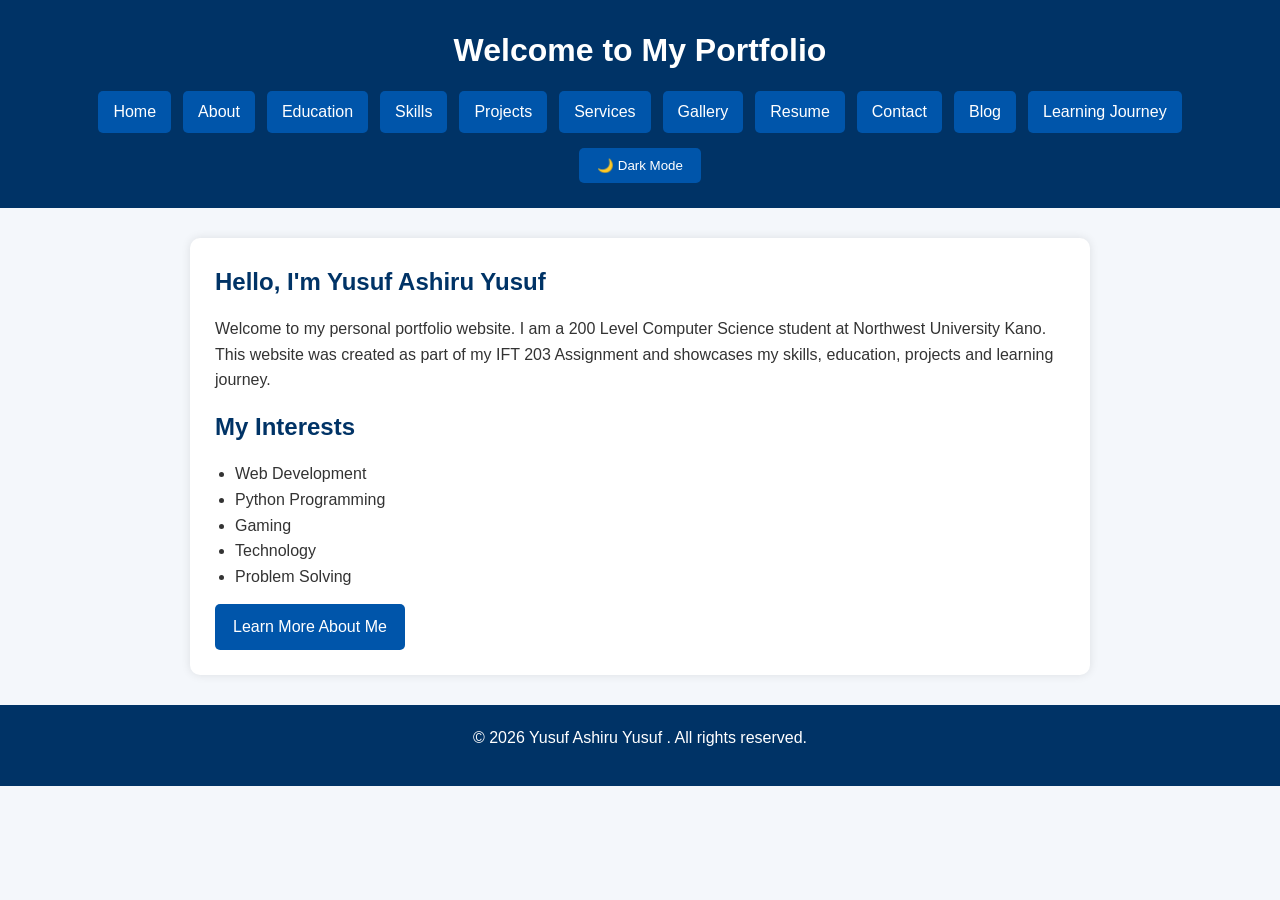
<file: index.html>
<!DOCTYPE html>
<html lang="en">
<head>
    <meta charset="UTF-8">
    <meta name="viewport" content="width=device-width, initial-scale=1.0">
    <title>Home</title>
    <link rel="stylesheet" href="style.css">
</head>
<body>

<header>
    <h1>Welcome to My Portfolio</h1>

    <nav>
    <a href="index.html">Home</a>
    <a href="about.html">About</a>
    <a href="education.html">Education</a>
    <a href="skills.html">Skills</a>
    <a href="projects.html">Projects</a>
    <a href="services.html">Services</a>
    <a href="gallery.html">Gallery</a>
    <a href="resume.html">Resume</a>
    <a href="contact.html">Contact</a>
    <a href="blog.html">Blog</a>
    <a href="learning.html">Learning Journey</a>
</nav>
    <button onclick="toggleDarkMode()" class="btn">
    🌙 Dark Mode
</button>
</header>

<section>

<h2>Hello, I'm Yusuf Ashiru Yusuf</h2>

<p>
Welcome to my personal portfolio website.
I am a 200 Level Computer Science student at Northwest University Kano.
This website was created as part of my IFT 203 Assignment and showcases my skills, education, projects and learning journey.
</p>

<h2>My Interests</h2>

<ul>
<li>Web Development</li>
<li>Python Programming</li>
<li>Gaming</li>
<li>Technology</li>
<li>Problem Solving</li>
</ul>

<a href="about.html" class="btn">Learn More About Me</a>

</section>

<footer>
    <p>&copy; 2026 Yusuf Ashiru Yusuf . All rights reserved.</p>
</footer>
<script src="script.js"></script>
</body>
</html>
</file>
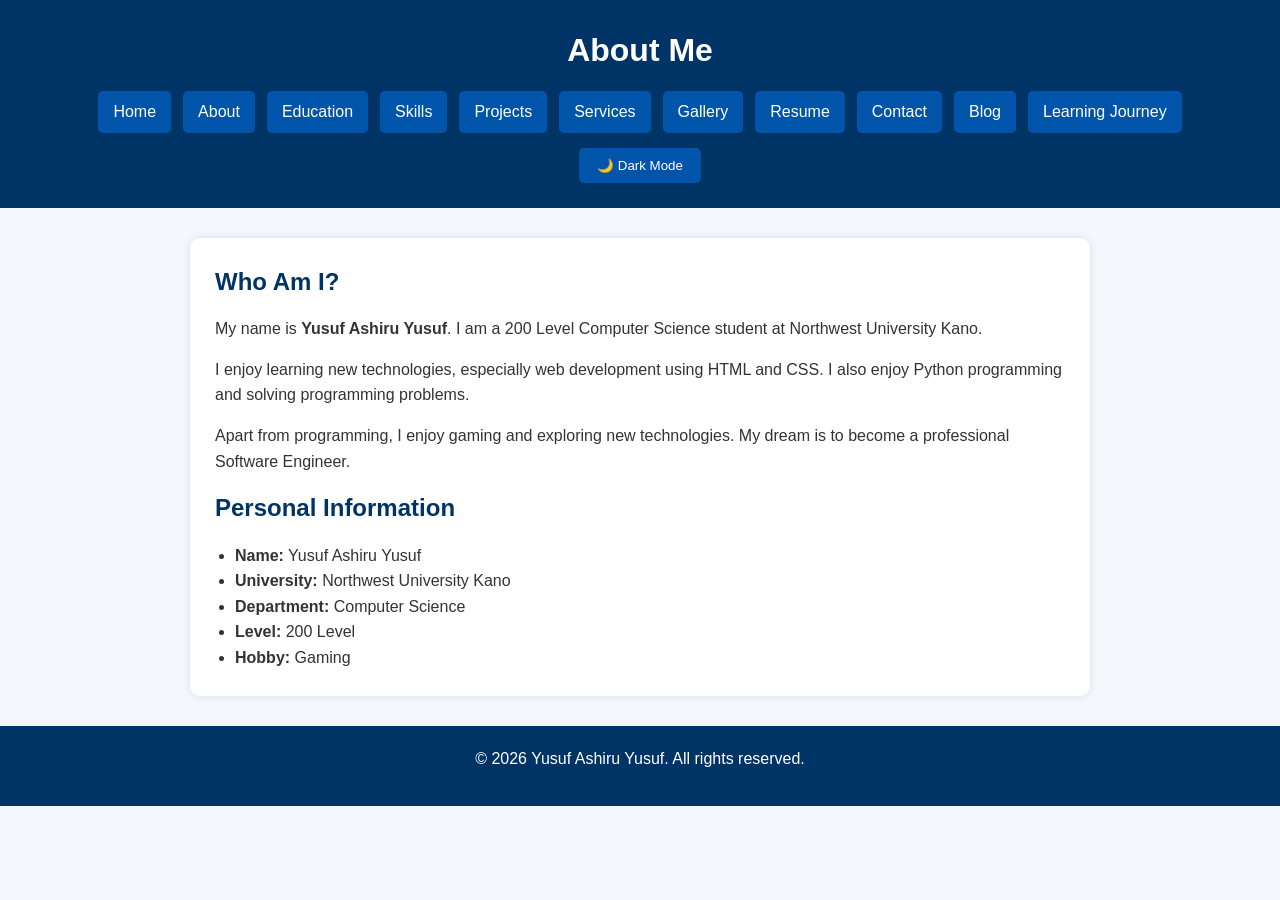
<file: about.html>
<!DOCTYPE html>
<html lang="en">
<head>
<meta charset="UTF-8">
<meta name="viewport" content="width=device-width, initial-scale=1.0">
<title>About Me</title>
<link rel="stylesheet" href="style.css">
</head>

<body>

<header>
<h1>About Me</h1>

<nav>
    <a href="index.html">Home</a>
    <a href="about.html">About</a>
    <a href="education.html">Education</a>
    <a href="skills.html">Skills</a>
    <a href="projects.html">Projects</a>
    <a href="services.html">Services</a>
    <a href="gallery.html">Gallery</a>
    <a href="resume.html">Resume</a>
    <a href="contact.html">Contact</a>
    <a href="blog.html">Blog</a>
    <a href="learning.html">Learning Journey</a>
</nav>
<button onclick="toggleDarkMode()" class="btn">
    🌙 Dark Mode
</button>
</header>

<section>

<h2>Who Am I?</h2>

<p>
My name is <strong>Yusuf Ashiru Yusuf</strong>. I am a 200 Level Computer Science student at Northwest University Kano.
</p>

<p>
I enjoy learning new technologies, especially web development using HTML and CSS. I also enjoy Python programming and solving programming problems.
</p>

<p>
Apart from programming, I enjoy gaming and exploring new technologies. My dream is to become a professional Software Engineer.
</p>

<h2>Personal Information</h2>

<ul>
<li><strong>Name:</strong> Yusuf Ashiru Yusuf</li>
<li><strong>University:</strong> Northwest University Kano</li>
<li><strong>Department:</strong> Computer Science</li>
<li><strong>Level:</strong> 200 Level</li>
<li><strong>Hobby:</strong> Gaming</li>
</ul>

</section>

<footer>

<p>&copy; 2026 Yusuf Ashiru Yusuf. All rights reserved.</p>

</footer>
<script src="script.js"></script>
</body>
</html>
</file>
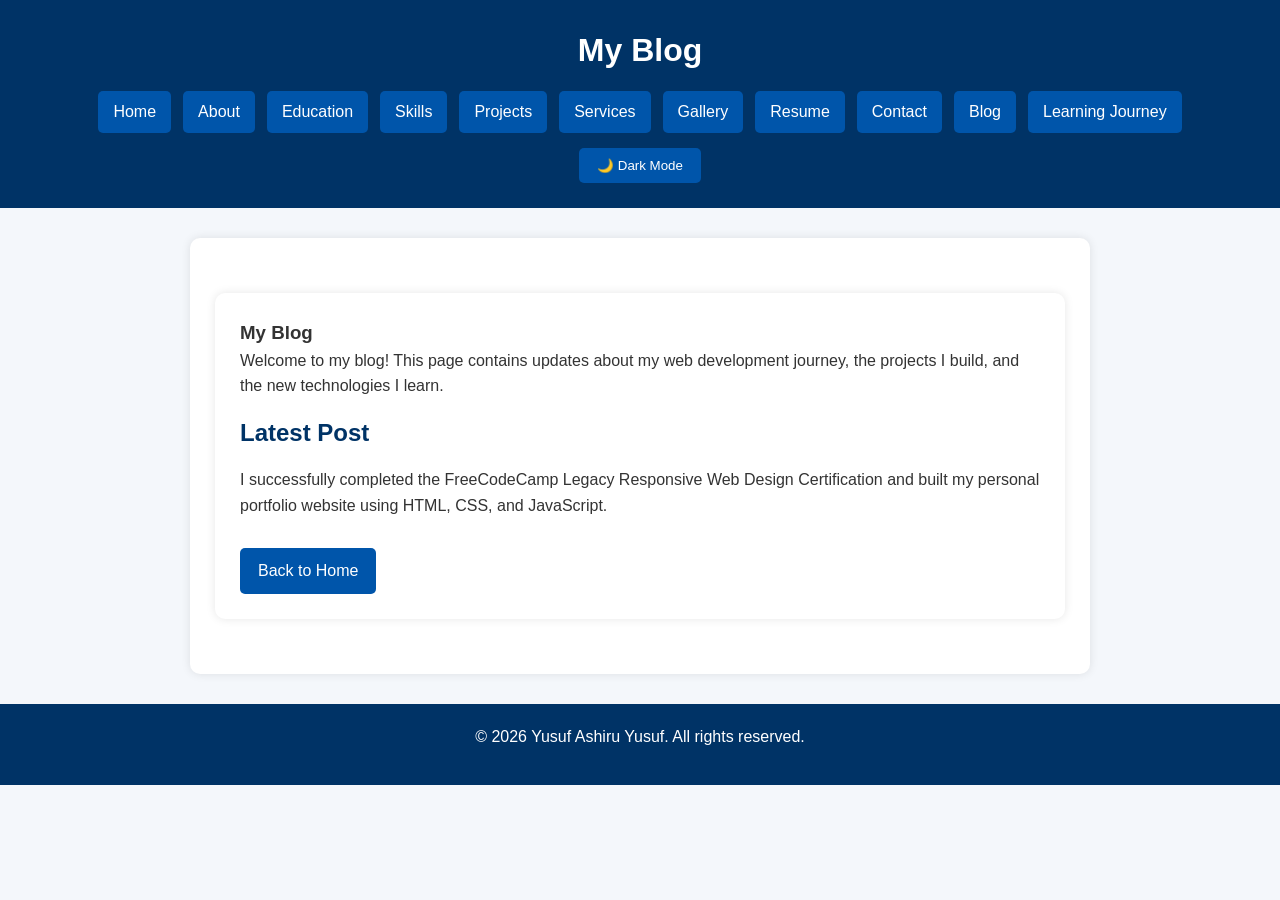
<file: blog.html>
<!DOCTYPE html>
<html lang="en">
<head>
<meta charset="UTF-8">
<meta name="viewport" content="width=device-width, initial-scale=1.0">
<title>Blog</title>
<link rel="stylesheet" href="style.css">
</head>

<body>

<header>
<h1>My Blog</h1>


<nav>
    <a href="index.html">Home</a>
    <a href="about.html">About</a>
    <a href="education.html">Education</a>
    <a href="skills.html">Skills</a>
    <a href="projects.html">Projects</a>
    <a href="services.html">Services</a>
    <a href="gallery.html">Gallery</a>
    <a href="resume.html">Resume</a>
    <a href="contact.html">Contact</a>
    <a href="blog.html">Blog</a>
    <a href="learning.html">Learning Journey</a>
</nav>
<button onclick="toggleDarkMode()" class="btn">
    🌙 Dark Mode
</button>
</header>

<section>

<section>
    <h1>My Blog</h1>

    <p>
        Welcome to my blog! This page contains updates about my web development
        journey, the projects I build, and the new technologies I learn.
    </p>

    <h2>Latest Post</h2>

    <p>
        I successfully completed the FreeCodeCamp Legacy Responsive Web Design
        Certification and built my personal portfolio website using HTML, CSS,
        and JavaScript.
    </p>

    <a href="index.html" class="btn">Back to Home</a>
</section>

</section>

<footer>
<p>&copy; 2026 Yusuf Ashiru Yusuf. All rights reserved.</p>
</footer>
<script src="script.js"></script>
</body>
</html>
</file>
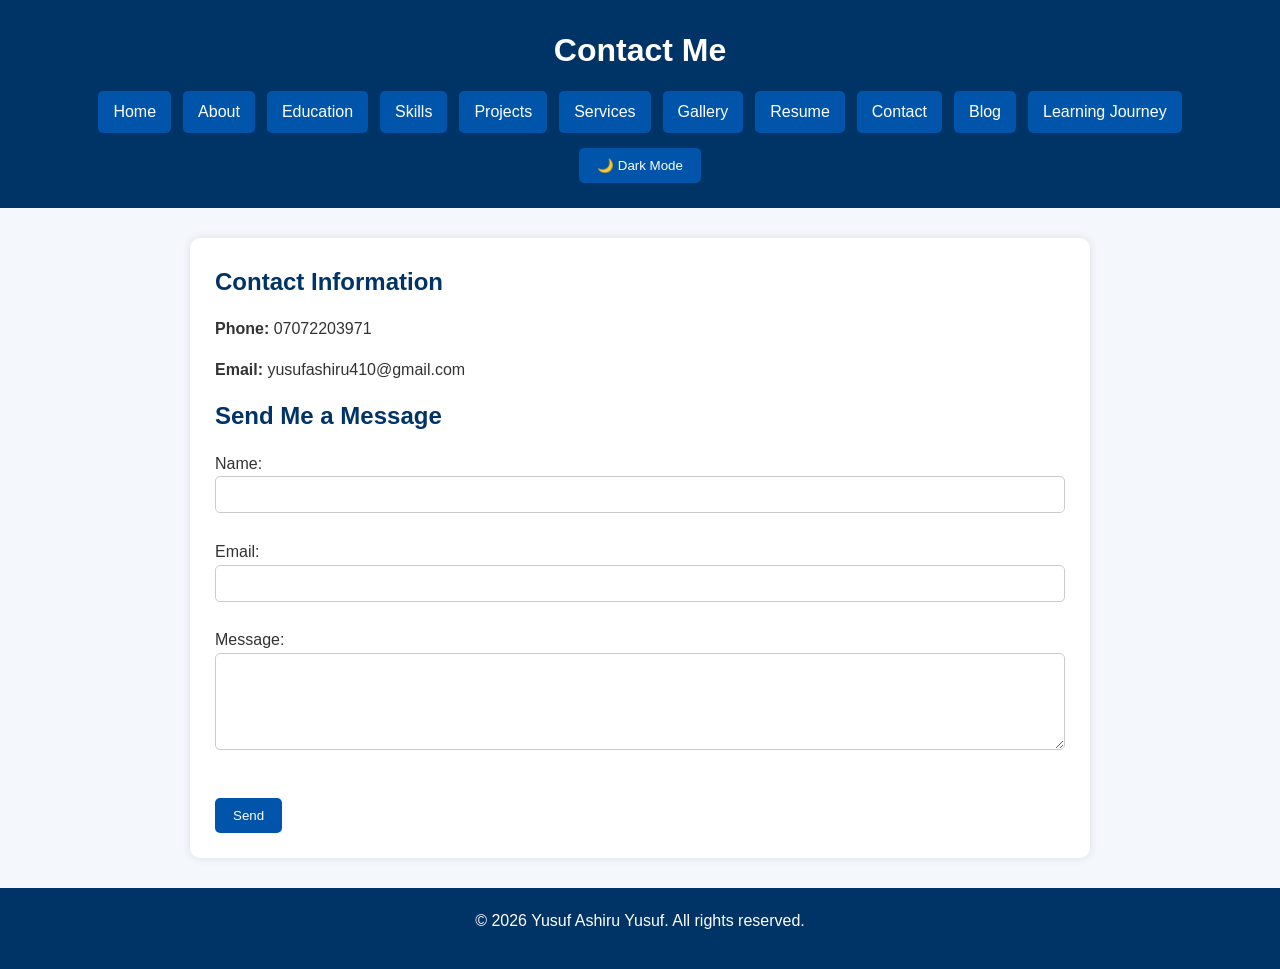
<file: contact.html>
<!DOCTYPE html>
<html lang="en">
<head>
<meta charset="UTF-8">
<meta name="viewport" content="width=device-width, initial-scale=1.0">
<title>Contact</title>
<link rel="stylesheet" href="style.css">
</head>

<body>

<header>
<h1>Contact Me</h1>

<nav>
<a href="index.html">Home</a>
<a href="about.html">About</a>
<a href="education.html">Education</a>
<a href="skills.html">Skills</a>
<a href="projects.html">Projects</a>
<a href="services.html">Services</a>
<a href="gallery.html">Gallery</a>
<a href="resume.html">Resume</a>
<a href="contact.html">Contact</a>
<a href="blog.html">Blog</a>
<a href="learning.html">Learning Journey</a>
</nav>
<button onclick="toggleDarkMode()" class="btn">
    🌙 Dark Mode
</button>
</header>

<section>

<h2>Contact Information</h2>

<p><strong>Phone:</strong> 07072203971</p>
<p><strong>Email:</strong> yusufashiru410@gmail.com</p>

<h2>Send Me a Message</h2>

<form onsubmit="return validateForm()">

<label>Name:</label><br>
<input type="text" id="name"><br><br>

<label>Email:</label><br>
<input type="email" id="email"><br><br>

<label>Message:</label><br>
<textarea rows="5" id="message"></textarea><br><br>

<button type="submit" class="btn">Send</button>

</form>

</section>

<footer>
<p>&copy; 2026 Yusuf Ashiru Yusuf. All rights reserved.</p>
</footer>
<script src="script.js"></script>
  <script src="script.js"></script>
</body>
</html>
</file>
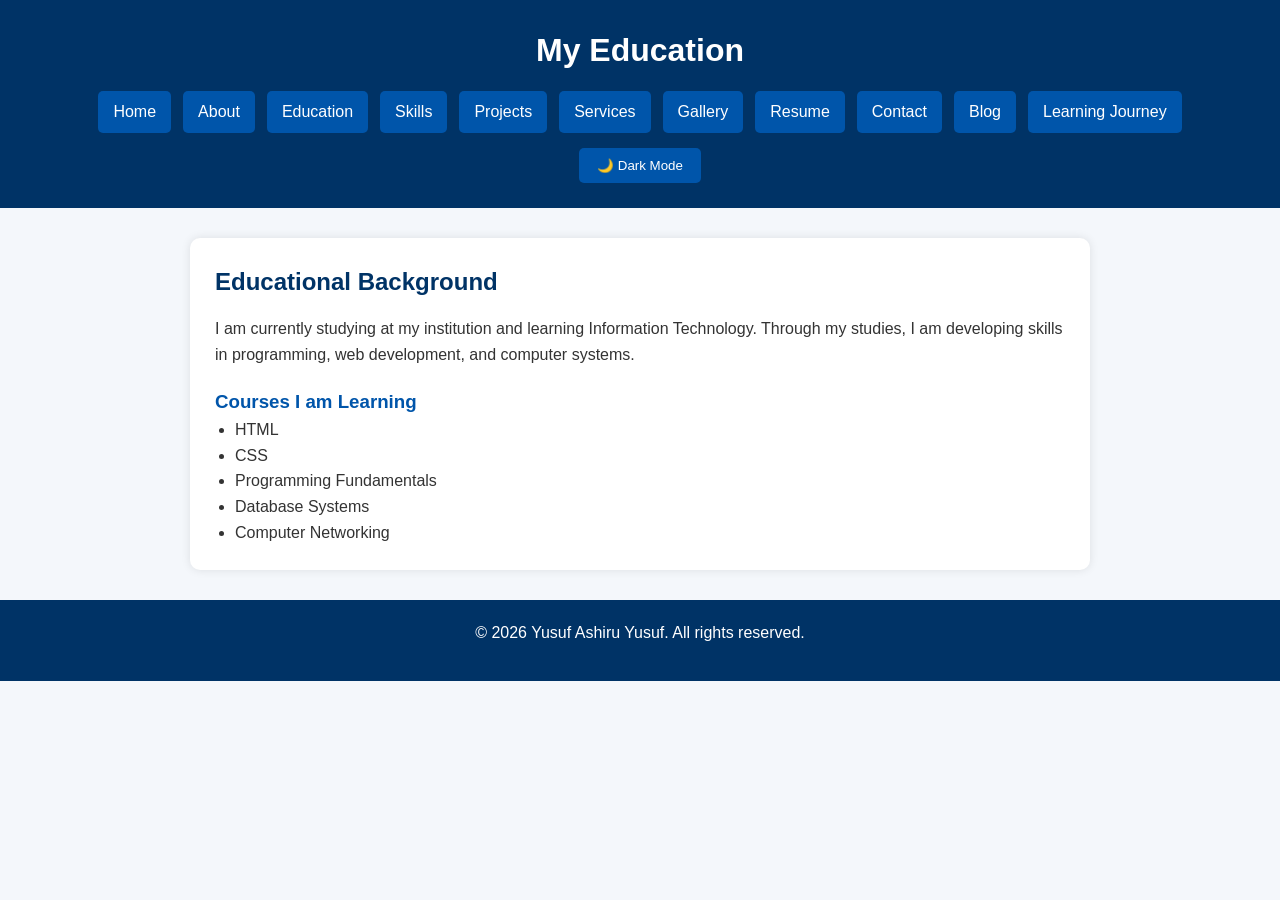
<file: education.html>
<!DOCTYPE html>
<html lang="en">
<head>
    <meta charset="UTF-8">
    <meta name="viewport" content="width=device-width, initial-scale=1.0">
    <title>Education</title>
    <link rel="stylesheet" href="style.css">
</head>
<body>

<header>
    <h1>My Education</h1>

    <nav>
    <a href="index.html">Home</a>
    <a href="about.html">About</a>
    <a href="education.html">Education</a>
    <a href="skills.html">Skills</a>
    <a href="projects.html">Projects</a>
    <a href="services.html">Services</a>
    <a href="gallery.html">Gallery</a>
    <a href="resume.html">Resume</a>
    <a href="contact.html">Contact</a>
    <a href="blog.html">Blog</a>
    <a href="learning.html">Learning Journey</a>
</nav>
    <button onclick="toggleDarkMode()" class="btn">
    🌙 Dark Mode
    </button>
</header>

<section>
    <h2>Educational Background</h2>

    <p>
        I am currently studying at my institution and learning Information Technology. Through my studies, I am developing skills in programming, web development, and computer systems.
    </p>

    <h3>Courses I am Learning</h3>

    <ul>
        <li>HTML</li>
        <li>CSS</li>
        <li>Programming Fundamentals</li>
        <li>Database Systems</li>
        <li>Computer Networking</li>
    </ul>

</section>

<footer>
    <p>&copy; 2026 Yusuf Ashiru Yusuf. All rights reserved.</p>
</footer>
<script src="script.js"></script>
</body>
</html>
</file>
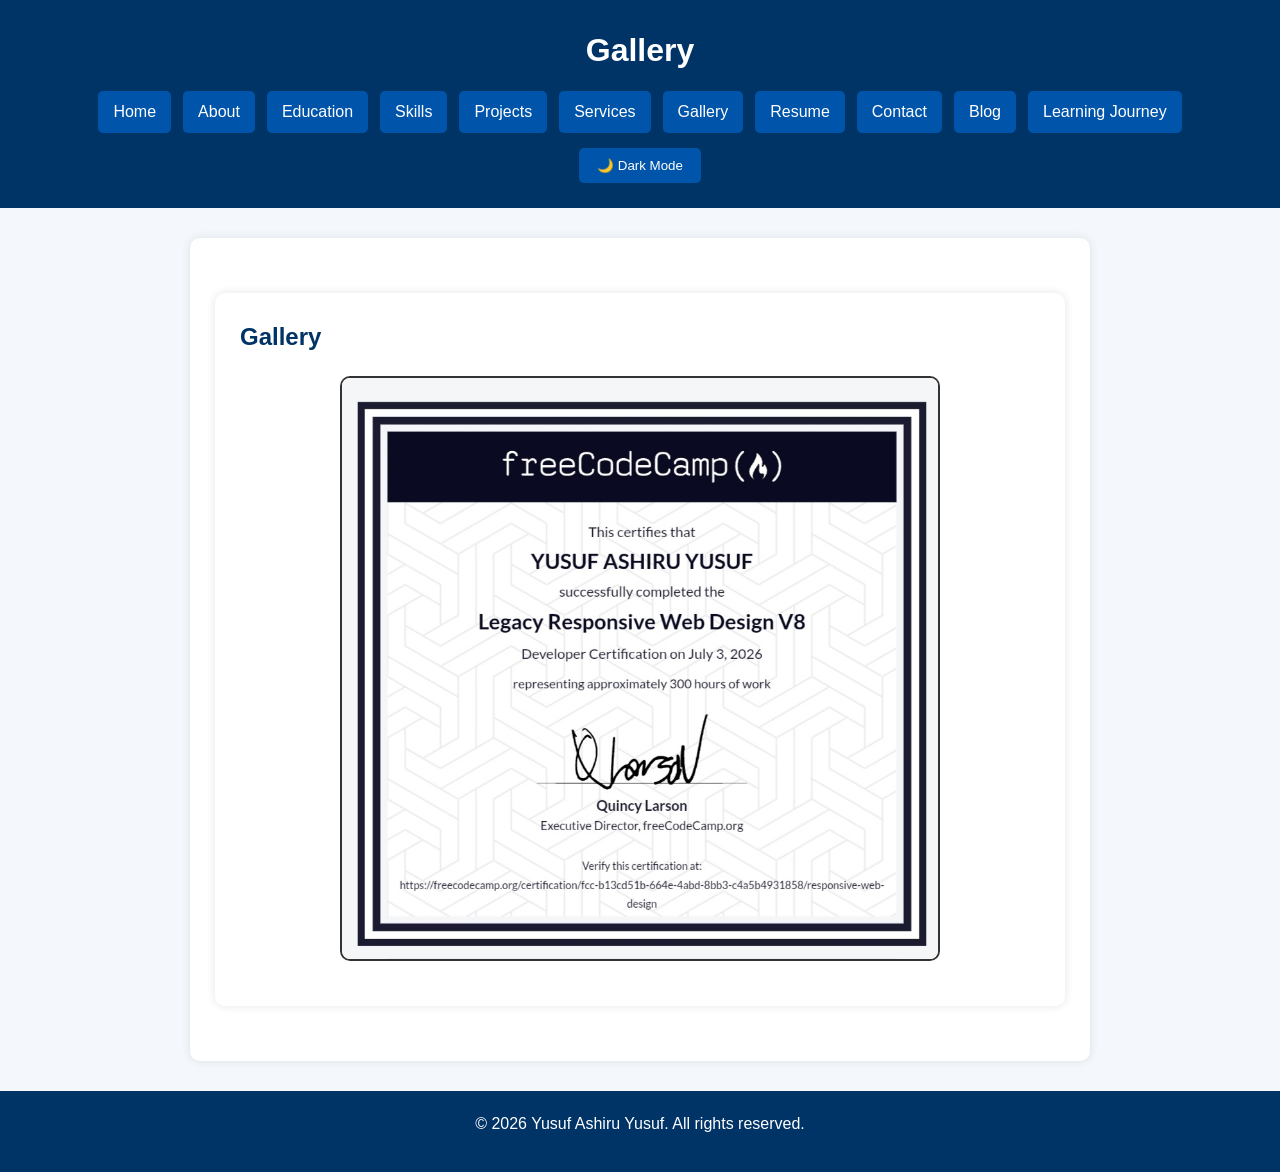
<file: gallery.html>
<!DOCTYPE html>
<html lang="en">
<head>
<meta charset="UTF-8">
<meta name="viewport" content="width=device-width, initial-scale=1.0">
<title>Gallery</title>
<link rel="stylesheet" href="style.css">
</head>

<body>

<header>
<h1>Gallery</h1>

<nav>
<a href="index.html">Home</a>
<a href="about.html">About</a>
<a href="education.html">Education</a>
<a href="skills.html">Skills</a>
<a href="projects.html">Projects</a>
<a href="services.html">Services</a>
<a href="gallery.html">Gallery</a>
<a href="resume.html">Resume</a>
<a href="contact.html">Contact</a>
<a href="blog.html">Blog</a>
<a href="learning.html">Learning Journey</a>
</nav>
<button onclick="toggleDarkMode()" class="btn">
    🌙 Dark Mode
</button>
</header>

<section>

<section>
    <h2>Gallery</h2>

    <div class="gallery">
        <img src="images/freecodecamp-certificate.jpg"
             alt="My FreeCodeCamp Certificate">
    </div>
</section>

</section>

<footer>
<p>&copy; 2026 Yusuf Ashiru Yusuf. All rights reserved.</p>
</footer>
<script src="script.js"></script>
</body>
</html>
</file>
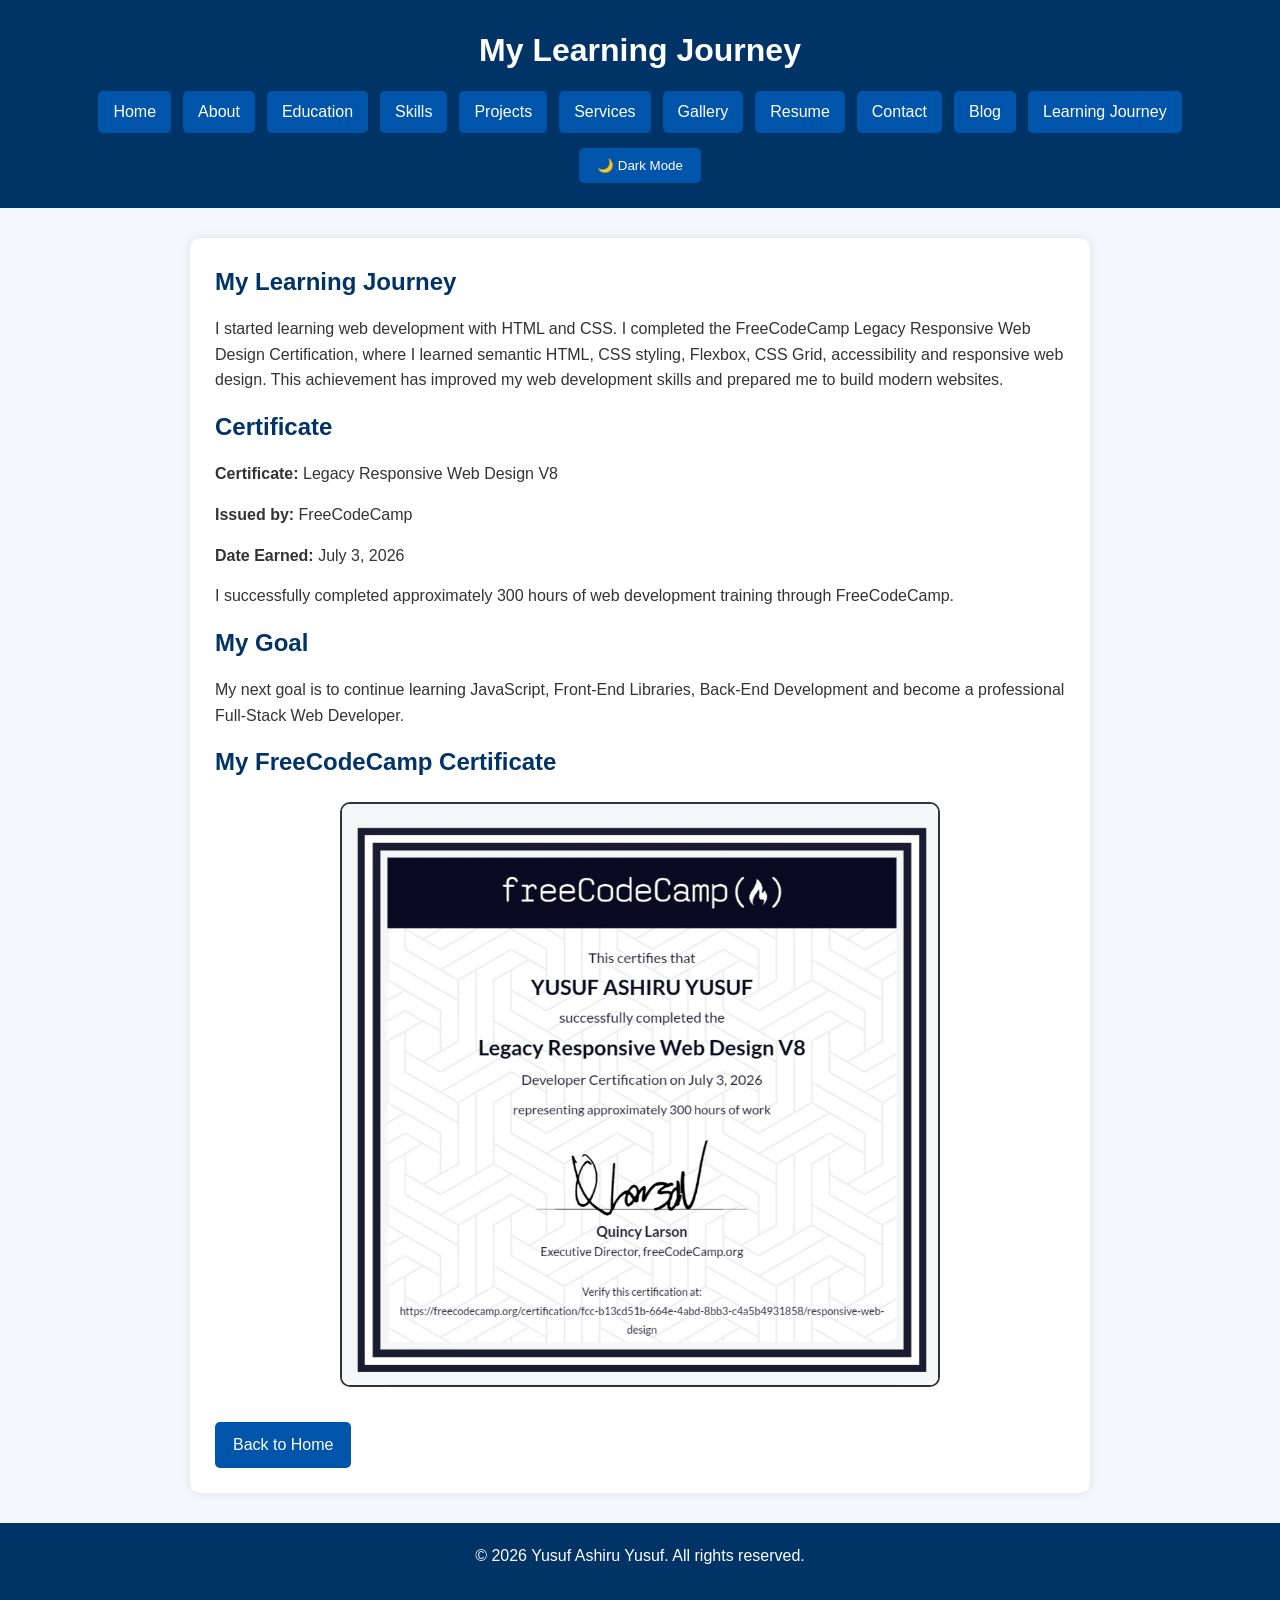
<file: learning.html>
<!DOCTYPE html>
<html lang="en">
<head>
    <meta charset="UTF-8">
    <meta name="viewport" content="width=device-width, initial-scale=1.0">
    <title>Learning Journey</title>
    <link rel="stylesheet" href="style.css">
</head>
<body>

<header>
    <h1>My Learning Journey</h1>

    <nav>
        <a href="index.html">Home</a>
        <a href="about.html">About</a>
        <a href="education.html">Education</a>
        <a href="skills.html">Skills</a>
        <a href="projects.html">Projects</a>
        <a href="services.html">Services</a>
        <a href="gallery.html">Gallery</a>
        <a href="resume.html">Resume</a>
        <a href="contact.html">Contact</a>
        <a href="blog.html">Blog</a>
        <a href="learning.html">Learning Journey</a>
    </nav>
    <button onclick="toggleDarkMode()" class="btn">
    🌙 Dark Mode
    </button>
</header>

<section>
    <h2>My Learning Journey</h2>

    <p>
        I started learning web development with HTML and CSS. I completed the
        FreeCodeCamp Legacy Responsive Web Design Certification, where I learned
        semantic HTML, CSS styling, Flexbox, CSS Grid, accessibility and
        responsive web design. This achievement has improved my web development
        skills and prepared me to build modern websites.
    </p>

    <h2>Certificate</h2>

    <p><strong>Certificate:</strong> Legacy Responsive Web Design V8</p>

    <p><strong>Issued by:</strong> FreeCodeCamp</p>

    <p><strong>Date Earned:</strong> July 3, 2026</p>

    <p>
        I successfully completed approximately 300 hours of web development
        training through FreeCodeCamp.
    </p>

    <h2>My Goal</h2>

    <p>
        My next goal is to continue learning JavaScript, Front-End Libraries,
        Back-End Development and become a professional Full-Stack Web Developer.
    </p>
    <h2>My FreeCodeCamp Certificate</h2>

<img src="images/freecodecamp-certificate.jpg"
     alt="My FreeCodeCamp Certificate"
     class="certificate">
    <a href="index.html" class="btn">Back to Home</a>
</section>

<footer>
    <p>&copy; 2026 Yusuf Ashiru Yusuf. All rights reserved.</p>
</footer>

<script src="script.js"></script>
<script src="script.js"></script>
</body>
</html>
</file>
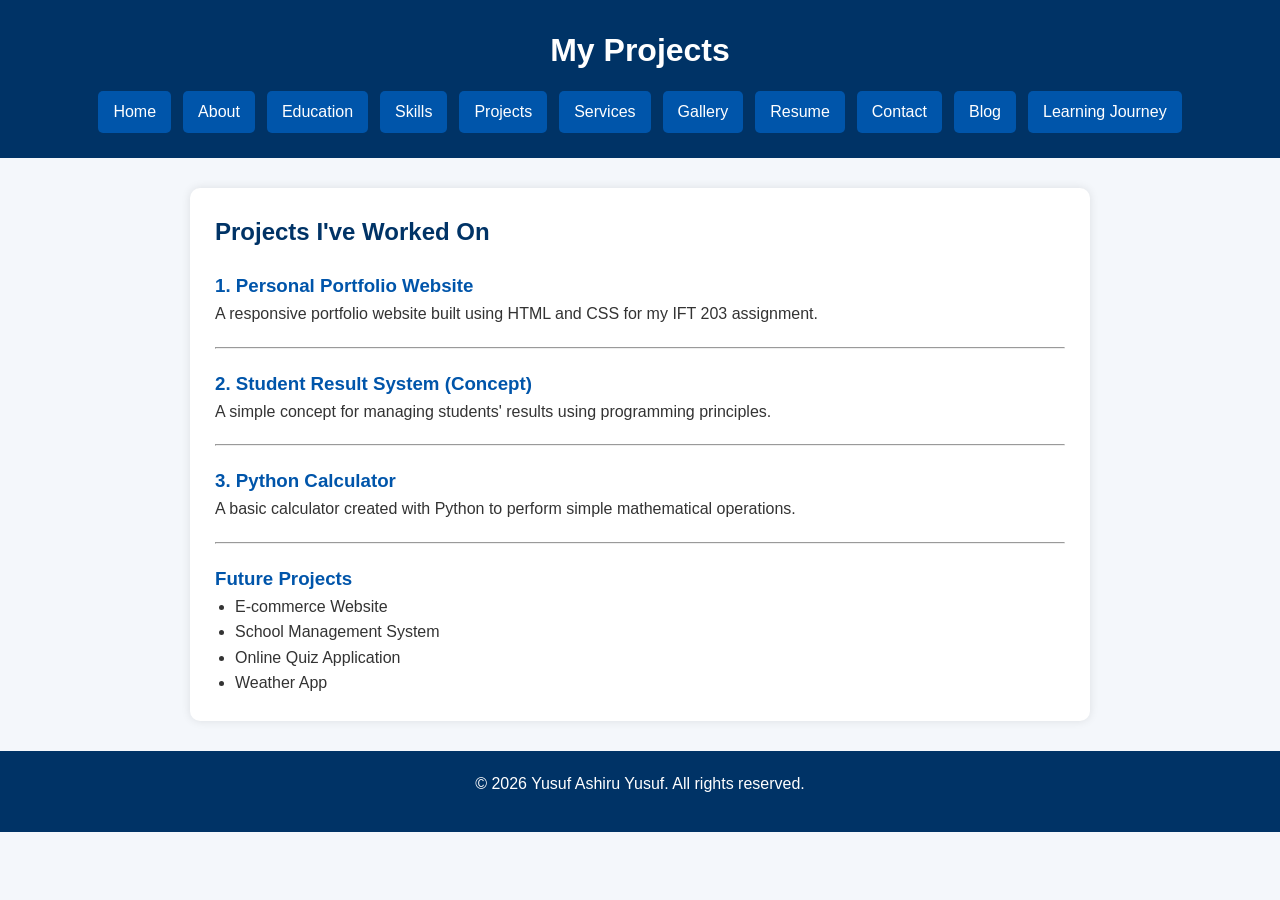
<file: project.html>
<!DOCTYPE html>
<html lang="en">
<head>
<meta charset="UTF-8">
<meta name="viewport" content="width=device-width, initial-scale=1.0">
<title>Projects</title>
<link rel="stylesheet" href="style.css">
</head>

<body>

<header>

<h1>My Projects</h1>

<nav>
<a href="index.html">Home</a>
<a href="about.html">About</a>
<a href="education.html">Education</a>
<a href="skills.html">Skills</a>
<a href="projects.html">Projects</a>
<a href="services.html">Services</a>
<a href="gallery.html">Gallery</a>
<a href="resume.html">Resume</a>
<a href="contact.html">Contact</a>
<a href="blog.html">Blog</a>
<a href="learning.html">Learning Journey</a>
</nav>

</header>

<section>

<h2>Projects I've Worked On</h2>

<h3>1. Personal Portfolio Website</h3>

<p>
A responsive portfolio website built using HTML and CSS for my IFT 203 assignment.
</p>

<hr>

<h3>2. Student Result System (Concept)</h3>

<p>
A simple concept for managing students' results using programming principles.
</p>

<hr>

<h3>3. Python Calculator</h3>

<p>
A basic calculator created with Python to perform simple mathematical operations.
</p>

<hr>

<h3>Future Projects</h3>

<ul>
<li>E-commerce Website</li>
<li>School Management System</li>
<li>Online Quiz Application</li>
<li>Weather App</li>
</ul>

</section>

<footer>

<p>&copy; 2026 Yusuf Ashiru Yusuf. All rights reserved.</p>

</footer>

</body>
</html>
</file>
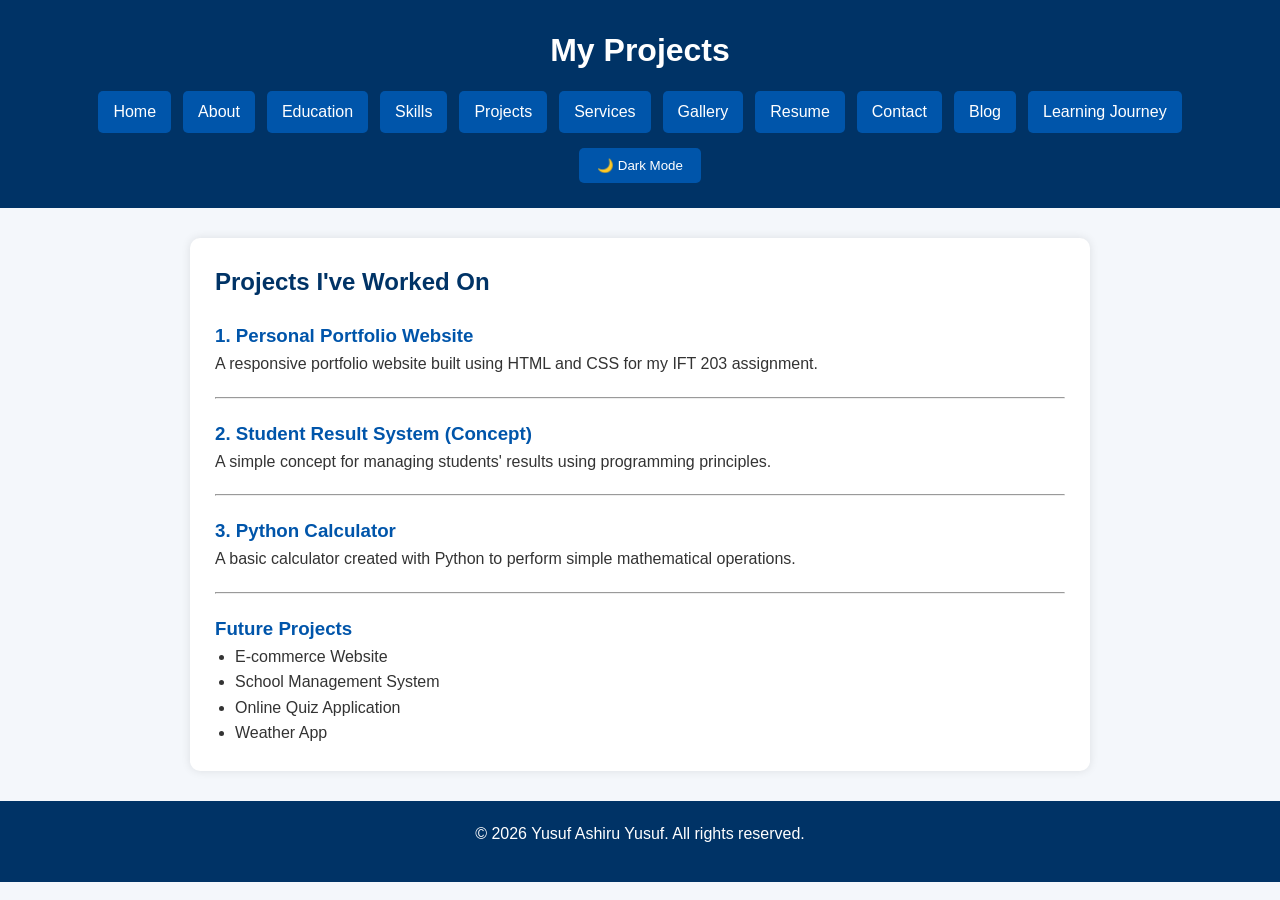
<file: projects.html>
<!DOCTYPE html>
<html lang="en">
<head>
<meta charset="UTF-8">
<meta name="viewport" content="width=device-width, initial-scale=1.0">
<title>Projects</title>
<link rel="stylesheet" href="style.css">
</head>

<body>

<header>

<h1>My Projects</h1>

<nav>
<a href="index.html">Home</a>
<a href="about.html">About</a>
<a href="education.html">Education</a>
<a href="skills.html">Skills</a>
<a href="projects.html">Projects</a>
<a href="services.html">Services</a>
<a href="gallery.html">Gallery</a>
<a href="resume.html">Resume</a>
<a href="contact.html">Contact</a>
<a href="blog.html">Blog</a>
<a href="learning.html">Learning Journey</a>
</nav>
<button onclick="toggleDarkMode()" class="btn">
    🌙 Dark Mode
</button>
</header>

<section>

<h2>Projects I've Worked On</h2>

<h3>1. Personal Portfolio Website</h3>

<p>
A responsive portfolio website built using HTML and CSS for my IFT 203 assignment.
</p>

<hr>

<h3>2. Student Result System (Concept)</h3>

<p>
A simple concept for managing students' results using programming principles.
</p>

<hr>

<h3>3. Python Calculator</h3>

<p>
A basic calculator created with Python to perform simple mathematical operations.
</p>

<hr>

<h3>Future Projects</h3>

<ul>
<li>E-commerce Website</li>
<li>School Management System</li>
<li>Online Quiz Application</li>
<li>Weather App</li>
</ul>

</section>

<footer>

<p>&copy; 2026 Yusuf Ashiru Yusuf. All rights reserved.</p>

</footer>
<script src="script.js"></script>
</body>
</html>
</file>
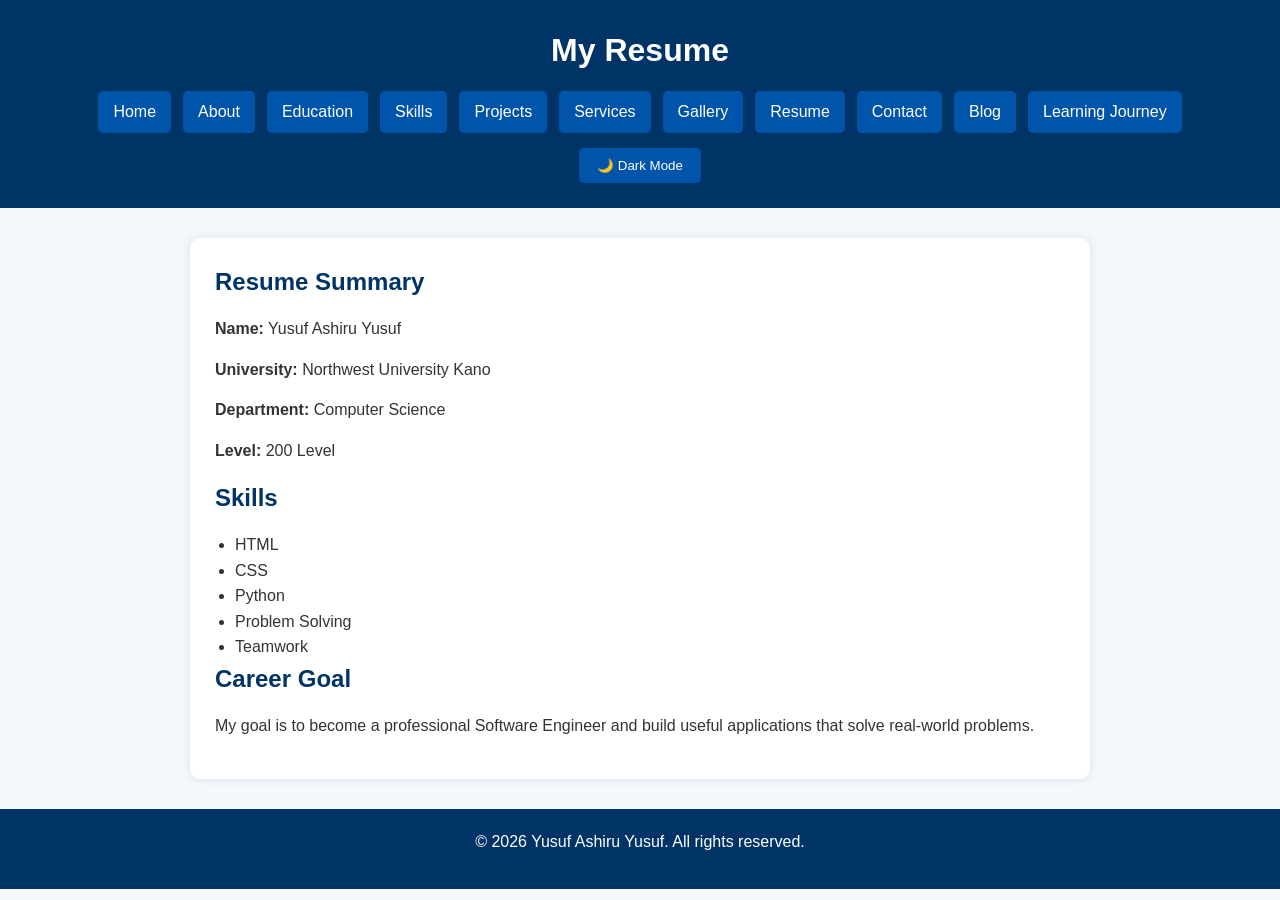
<file: resume.html>
<!DOCTYPE html>
<html lang="en">
<head>
<meta charset="UTF-8">
<meta name="viewport" content="width=device-width, initial-scale=1.0">
<title>Resume</title>
<link rel="stylesheet" href="style.css">
</head>

<body>

<header>
<h1>My Resume</h1>

<nav>
<a href="index.html">Home</a>
<a href="about.html">About</a>
<a href="education.html">Education</a>
<a href="skills.html">Skills</a>
<a href="projects.html">Projects</a>
<a href="services.html">Services</a>
<a href="gallery.html">Gallery</a>
<a href="resume.html">Resume</a>
<a href="contact.html">Contact</a>
<a href="blog.html">Blog</a>
<a href="learning.html">Learning Journey</a>
</nav>
<button onclick="toggleDarkMode()" class="btn">
    🌙 Dark Mode
</button>
</header>

<section>

<h2>Resume Summary</h2>

<p><strong>Name:</strong> Yusuf Ashiru Yusuf</p>
<p><strong>University:</strong> Northwest University Kano</p>
<p><strong>Department:</strong> Computer Science</p>
<p><strong>Level:</strong> 200 Level</p>

<h2>Skills</h2>

<ul>
<li>HTML</li>
<li>CSS</li>
<li>Python</li>
<li>Problem Solving</li>
<li>Teamwork</li>
</ul>

<h2>Career Goal</h2>

<p>
My goal is to become a professional Software Engineer and build useful applications that solve real-world problems.
</p>

</section>

<footer>
<p>&copy; 2026 Yusuf Ashiru Yusuf. All rights reserved.</p>
</footer>
<script src="script.js"></script>
</body>
</html>
</file>
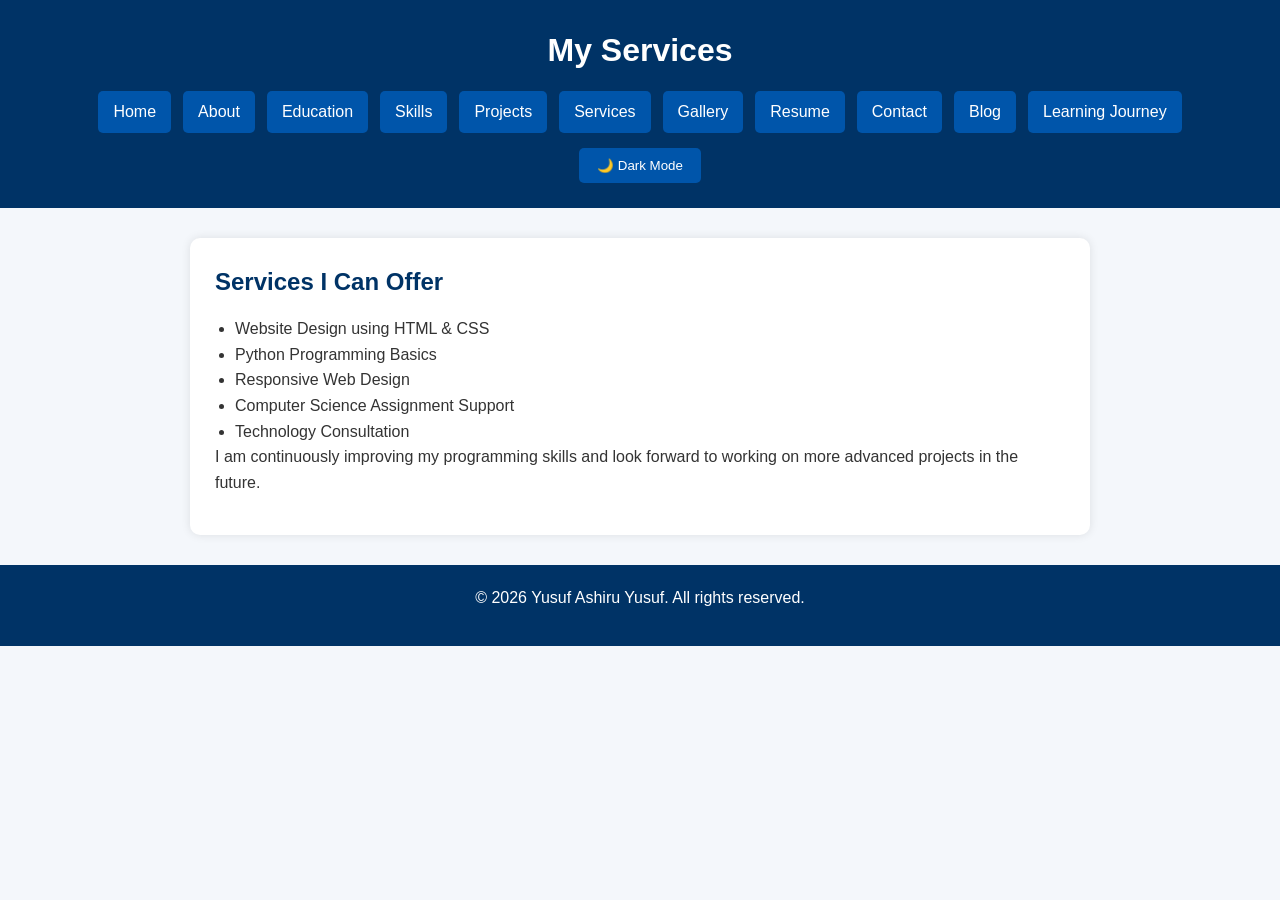
<file: services.html>
<!DOCTYPE html>
<html lang="en">
<head>
<meta charset="UTF-8">
<meta name="viewport" content="width=device-width, initial-scale=1.0">
<title>Services</title>
<link rel="stylesheet" href="style.css">
</head>

<body>

<header>
<h1>My Services</h1>

<nav>
<a href="index.html">Home</a>
<a href="about.html">About</a>
<a href="education.html">Education</a>
<a href="skills.html">Skills</a>
<a href="projects.html">Projects</a>
<a href="services.html">Services</a>
<a href="gallery.html">Gallery</a>
<a href="resume.html">Resume</a>
<a href="contact.html">Contact</a>
<a href="blog.html">Blog</a>
<a href="learning.html">Learning Journey</a>
</nav>
<button onclick="toggleDarkMode()" class="btn">
    🌙 Dark Mode
</button>
</header>

<section>

<h2>Services I Can Offer</h2>

<ul>
<li>Website Design using HTML & CSS</li>
<li>Python Programming Basics</li>
<li>Responsive Web Design</li>
<li>Computer Science Assignment Support</li>
<li>Technology Consultation</li>
</ul>

<p>
I am continuously improving my programming skills and look forward to working on more advanced projects in the future.
</p>

</section>

<footer>
<p>&copy; 2026 Yusuf Ashiru Yusuf. All rights reserved.</p>
</footer>
<script src="script.js"></script>
</body>
</html>
</file>
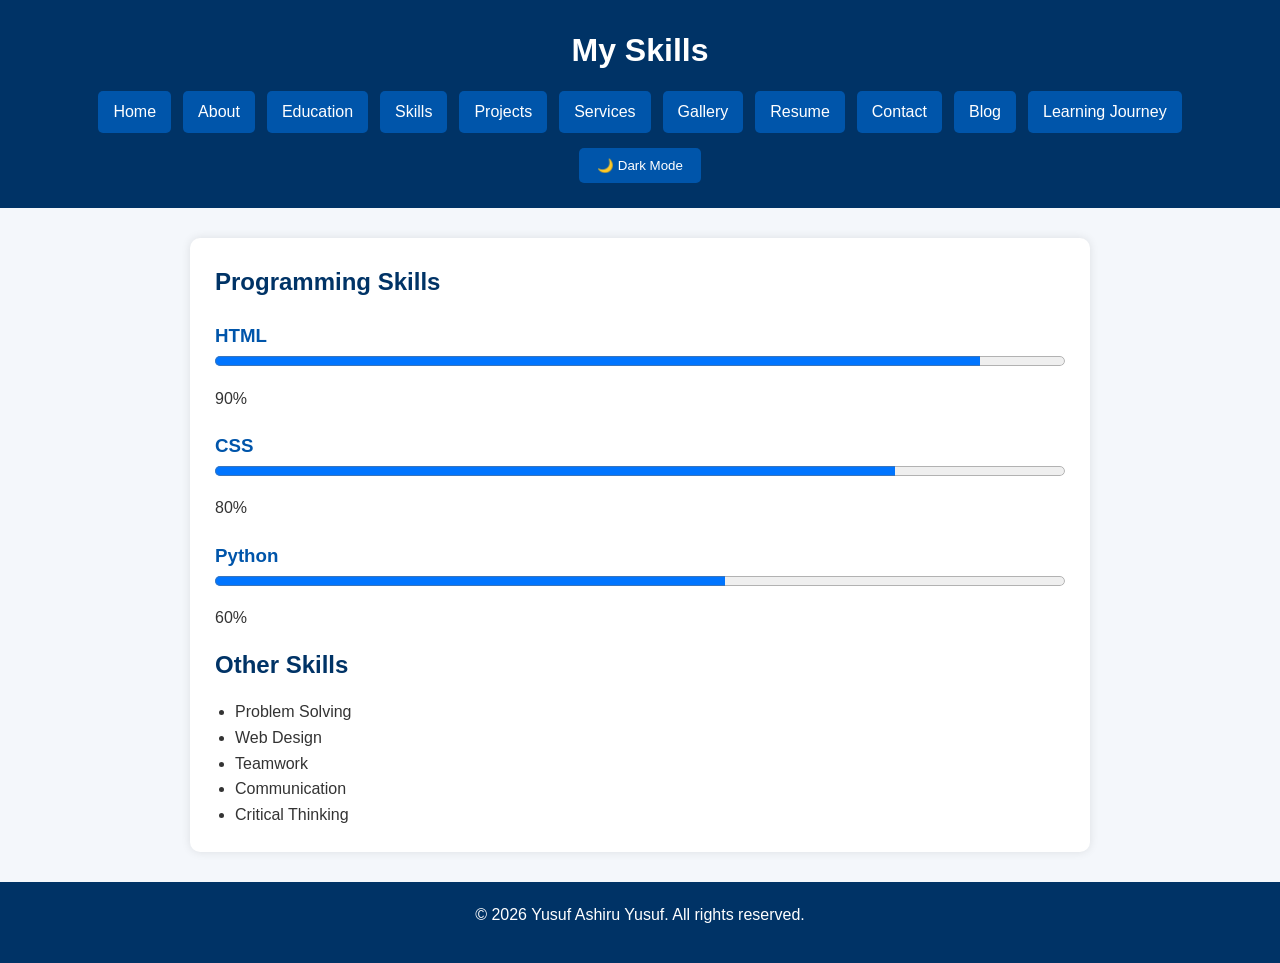
<file: skills.html>
<!DOCTYPE html>
<html lang="en">
<head>
<meta charset="UTF-8">
<meta name="viewport" content="width=device-width, initial-scale=1.0">
<title>My Skills</title>
<link rel="stylesheet" href="style.css">
</head>

<body>

<header>

<h1>My Skills</h1>

<nav>
<a href="index.html">Home</a>
<a href="about.html">About</a>
<a href="education.html">Education</a>
<a href="skills.html">Skills</a>
<a href="projects.html">Projects</a>
<a href="services.html">Services</a>
<a href="gallery.html">Gallery</a>
<a href="resume.html">Resume</a>
<a href="contact.html">Contact</a>
<a href="blog.html">Blog</a>
<a href="learning.html">Learning Journey</a>
</nav>
<button onclick="toggleDarkMode()" class="btn">
    🌙 Dark Mode
</button>
</header>

<section>

<h2>Programming Skills</h2>

<h3>HTML</h3>
<progress id="htmlSkill" value="0" max="100"></progress>
<p>90%</p>

<h3>CSS</h3>
<progress id="cssSkill" value="0" max="100"></progress>
<p>80%</p>

<h3>Python</h3>
<progress id="pythonSkill" value="0" max="100"></progress>
<p>60%</p>

<h2>Other Skills</h2>

<ul>
<li>Problem Solving</li>
<li>Web Design</li>
<li>Teamwork</li>
<li>Communication</li>
<li>Critical Thinking</li>
</ul>

</section>

<footer>
<p>&copy; 2026 Yusuf Ashiru Yusuf. All rights reserved.</p>
</footer>
<script src="script.js"></script>
</body>
</html>
</file>
<file: style.css>
*{
    margin:0;
    padding:0;
    box-sizing:border-box;
}

body{
    font-family:Arial, sans-serif;
    background:#f4f7fb;
    color:#333;
    line-height:1.6;
}

header{
    background:#003366;
    color:white;
    text-align:center;
    padding:25px;
}

header h1{
    margin-bottom:15px;
}

nav{
    display:flex;
    justify-content:center;
    flex-wrap:wrap;
    gap:12px;
}

nav a{
    color:white;
    text-decoration:none;
    background:#0055aa;
    padding:8px 15px;
    border-radius:5px;
    transition:.3s;
}

nav a:hover{
    background:#00aaff;
}

section{
    max-width:900px;
    margin:30px auto;
    background:white;
    padding:25px;
    border-radius:10px;
    box-shadow:0 0 10px rgba(0,0,0,.1);
}

h2{
    color:#003366;
    margin-bottom:15px;
}

p{
    margin-bottom:15px;
}

ul{
    margin-left:20px;
}

footer{
    background:#003366;
    color:white;
    text-align:center;
    padding:20px;
    margin-top:30px;
}

.btn{
    display:inline-block;
    background:#0055aa;
    color:white;
    text-decoration:none;
    padding:10px 18px;
    border-radius:5px;
    margin-top:15px;
}

.btn:hover{
    background:#00aaff;
}progress{
    width:100%;
    height:20px;
    margin-bottom:10px;
}

h3{
    margin-top:20px;
    color:#003366;
}hr{
    margin:20px 0;
}

section h3{
    color:#0055aa;
}input,
textarea{
    width:100%;
    padding:10px;
    border:1px solid #ccc;
    border-radius:5px;
}

button{
    border:none;
    cursor:pointer;
}/* Dark Mode */
.dark-mode {
    background-color: #222;
    color: white;
}

.dark-mode header,
.dark-mode footer {
    background-color: #111;
}

.dark-mode section {
    background-color: #333;
    color: white;
}

.dark-mode nav a {
    background-color: #444;
    color: white;
}
.certificate {
    width: 100%;
    max-width: 600px;
    height: auto;
    display: block;
    margin: 20px auto;
    border: 2px solid #333;
    border-radius: 10px;
}
.gallery {
    display: flex;
    justify-content: center;
    align-items: center;
    margin: 20px;
}

.gallery img {
    max-width: 600px;
    width: 100%;
    height: auto;
    border: 2px solid #333;
    border-radius: 10px;
}
</file>
